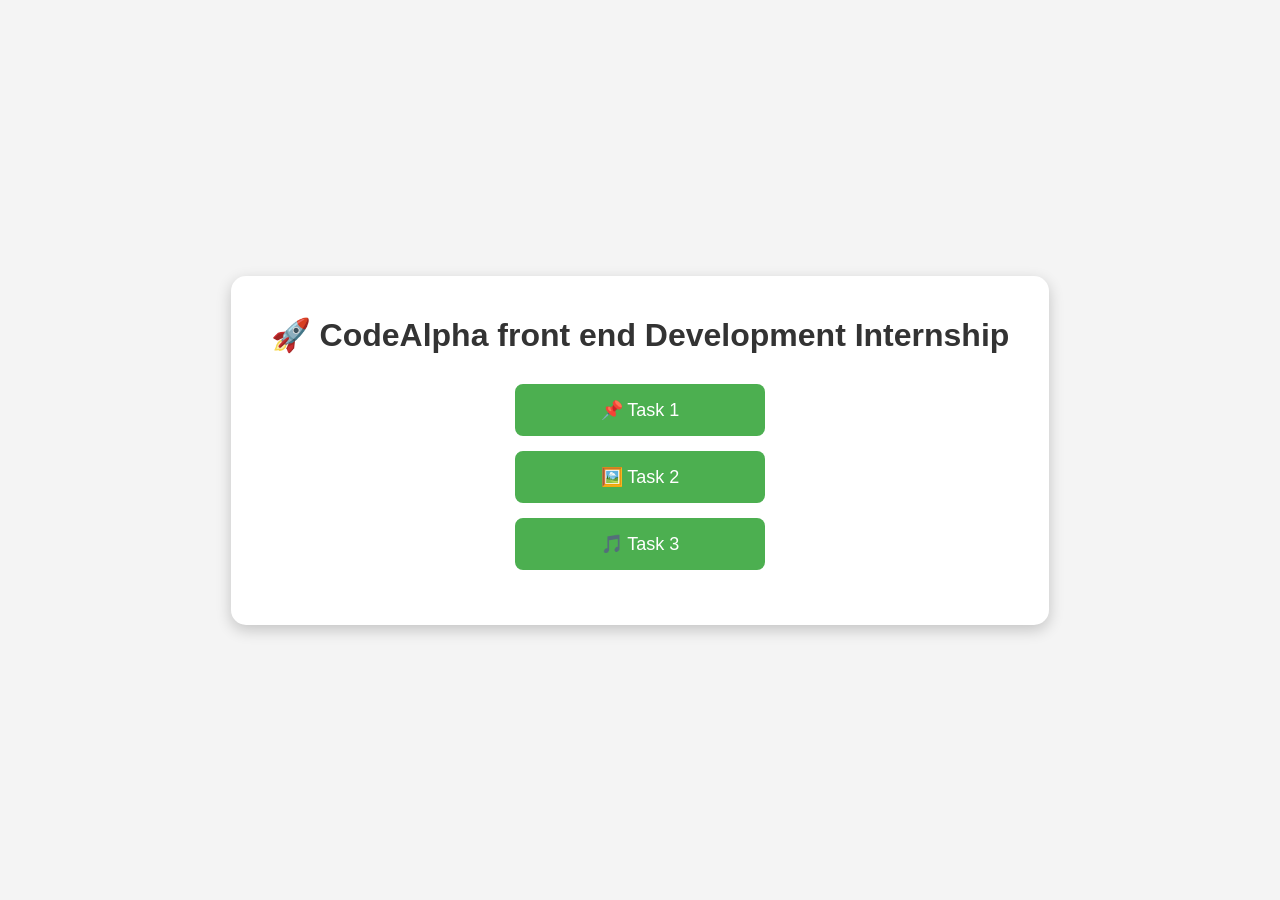
<file: index.html>
<!DOCTYPE html>
<html lang="en">
<head>
<meta charset="UTF-8">
<meta name="viewport" content="width=device-width, initial-scale=1.0">
<title>CodeAlpha front end Development Tasks</title>

<style>
*{
    margin:0;
    padding:0;
    box-sizing:border-box;
    font-family:Arial, sans-serif;
}

body{
    background:#f4f4f4;
    display:flex;
    justify-content:center;
    align-items:center;
    height:100vh;
}

.container{
    text-align:center;
    background:#fff;
    padding:40px;
    border-radius:15px;
    box-shadow:0 5px 15px rgba(0,0,0,0.2);
}

h1{
    margin-bottom:30px;
    color:#333;
}

a{
    display:block;
    width:250px;
    margin:15px auto;
    padding:15px;
    background:#4CAF50;
    color:white;
    text-decoration:none;
    border-radius:8px;
    font-size:18px;
    transition:.3s;
}

a:hover{
    background:#2e7d32;
    transform:scale(1.05);
}
</style>
</head>

<body>

<div class="container">
    <h1>🚀 CodeAlpha  front end Development Internship</h1>

    <a href="Task1/">📌 Task 1</a>

    <a href="Task2/">🖼️ Task 2</a>

    <a href="Task3/">🎵 Task 3</a>

</div>

</body>
</html>
</file>
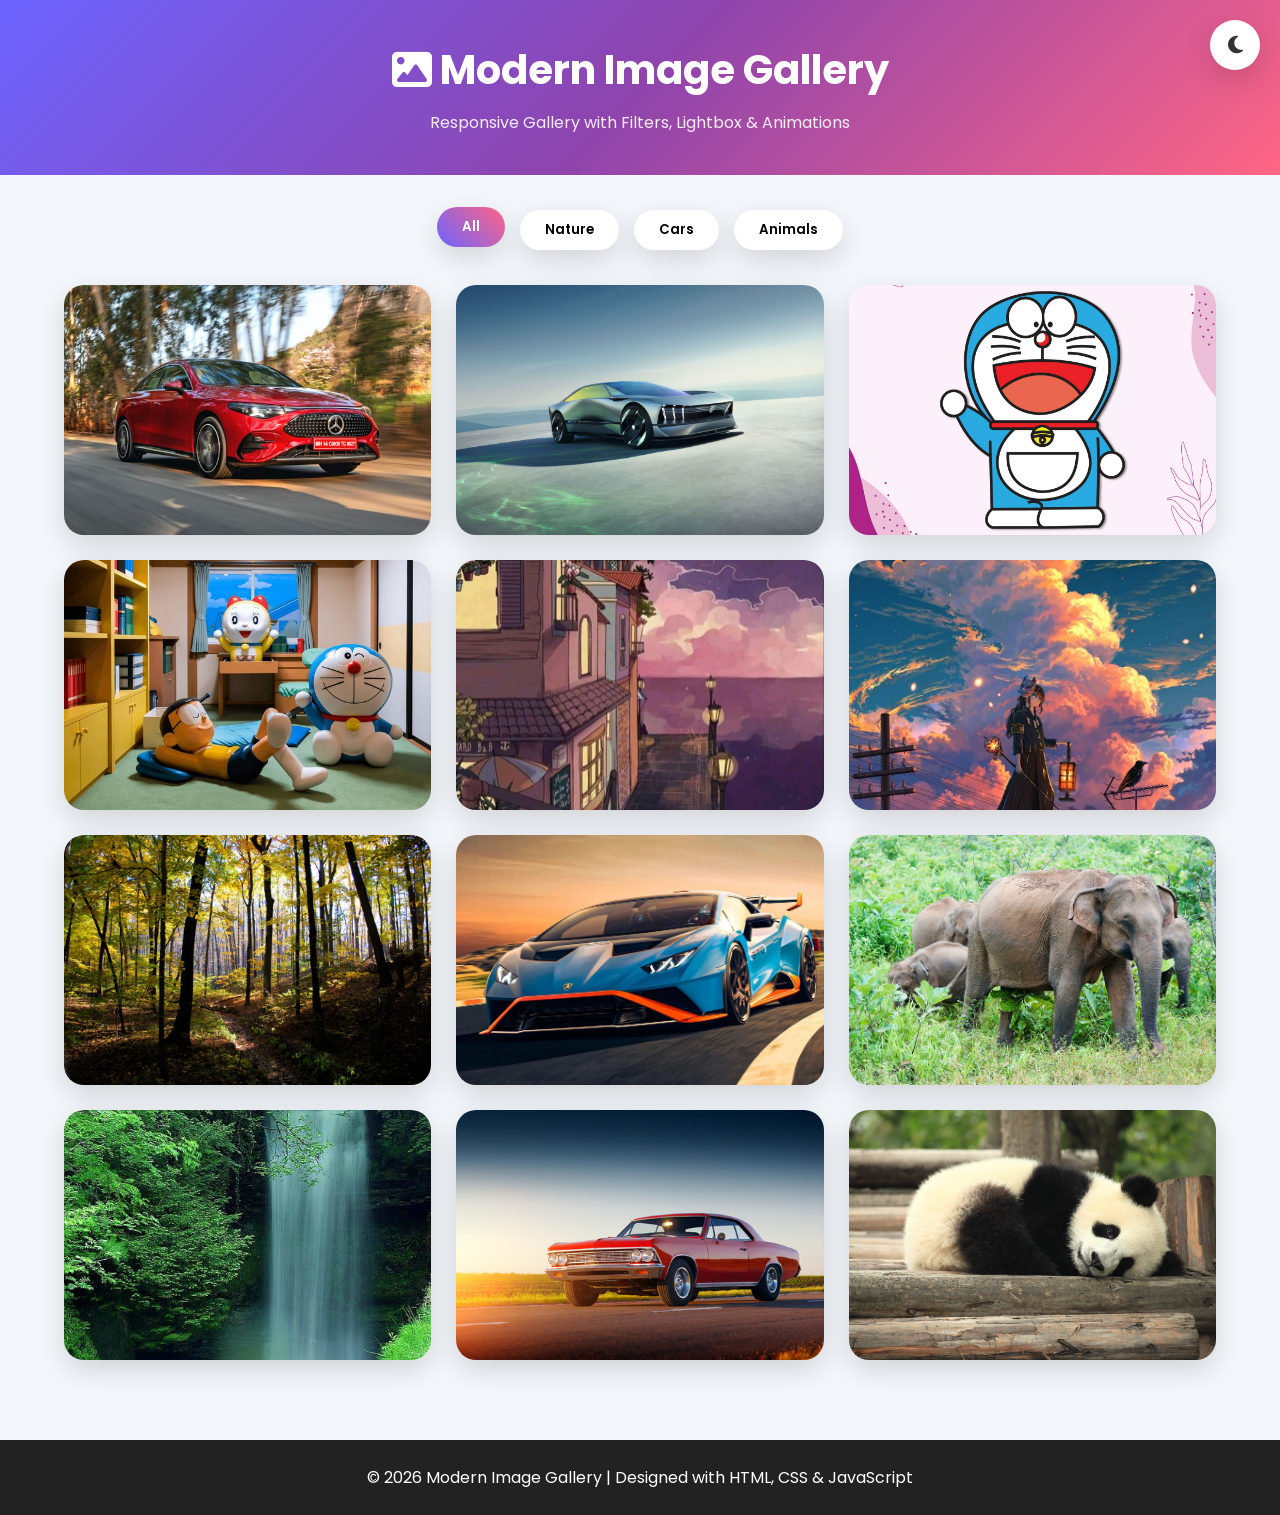
<file: Task1/index.html>
<!DOCTYPE html>
<html lang="en">
<head>
    <meta charset="UTF-8">
    <meta name="viewport" content="width=device-width, initial-scale=1.0">
    <title>Modern Image Gallery</title>

    <link rel="stylesheet" href="style.css">

    <link rel="preconnect" href="https://fonts.googleapis.com">
    <link href="https://fonts.googleapis.com/css2?family=Poppins:wght@300;400;500;600;700&display=swap" rel="stylesheet">

    <link rel="stylesheet"
    href="https://cdnjs.cloudflare.com/ajax/libs/font-awesome/6.6.0/css/all.min.css">
</head>
<body>

<header>
    <h1><i class="fa-solid fa-image"></i> Modern Image Gallery</h1>
    <p>Responsive Gallery with Filters, Lightbox & Animations</p>

    <button id="themeBtn">
        <i class="fa-solid fa-moon"></i>
    </button>
</header>

<section class="filters">
    <button class="filter active" data-filter="all">All</button>
    <button class="filter" data-filter="nature">Nature</button>
    <button class="filter" data-filter="cars">Cars</button>
    <button class="filter" data-filter="animals">Animals</button>
</section>

<section class="gallery">

<div class="card cars">
<img src="img1.jpg" alt="">
<div class="overlay">
<h3>cars</h3>
<button class="view-btn">View</button>
</div>
</div>

<div class="card cars">
<img src="img2.jpg" alt="">
<div class="overlay">
<h3>Sports Car</h3>
<button class="view-btn">View</button>
</div>
</div>

<div class="card cartoon">
<img src="img3.jpg" alt="">
<div class="overlay">
<h3>doraemon</h3>
<button class="view-btn">View</button>
</div>
</div>

<div class="card cartoon">
<img src="img4.jpg" alt="">
<div class="overlay">
<h3>nobita</h3>
<button class="view-btn">View</button>
</div>
</div>

<div class="card anime">
<img src="img5.jpg" alt="">
<div class="overlay">
<h3>animation</h3>
<button class="view-btn">View</button>
</div>
</div>

<div class="card anime">
<img src="img6.jpg" alt="">
<div class="overlay">
<h3>anime</h3>
<button class="view-btn">View</button>
</div>
</div>

<div class="card nature">
<img src="img7.jpg" alt="">
<div class="overlay">
<h3>Forest</h3>
<button class="view-btn">View</button>
</div>
</div>

<div class="card cars">
<img src="img8.jpg" alt="">
<div class="overlay">
<h3>Super Car</h3>
<button class="view-btn">View</button>
</div>
</div>

<div class="card animals">
<img src="img9.jpg" alt="">
<div class="overlay">
<h3>Elephant</h3>
<button class="view-btn">View</button>
</div>
</div>

<div class="card nature">
<img src="img10.jpg" alt="">
<div class="overlay">
<h3>Waterfall</h3>
<button class="view-btn">View</button>
</div>
</div>

<div class="card cars">
<img src="img11.jpg" alt="">
<div class="overlay">
<h3>Classic Car</h3>
<button class="view-btn">View</button>
</div>
</div>

<div class="card animals">
<img src="img12.jpg" alt="">
<div class="overlay">
<h3>Panda</h3>
<button class="view-btn">View</button>
</div>
</div>

</section>

<div class="lightbox">

<span class="close">&times;</span>

<button class="prev">
<i class="fa-solid fa-angle-left"></i>
</button>

<img id="lightbox-img">

<button class="next">
<i class="fa-solid fa-angle-right"></i>
</button>

<div class="counter">
<span id="current">1</span> /
<span id="total">12</span>
</div>

</div>

<footer>
<p>© 2026 Modern Image Gallery | Designed with HTML, CSS & JavaScript</p>
</footer>

<script src="script.js"></script>

</body>
</html>
</file>
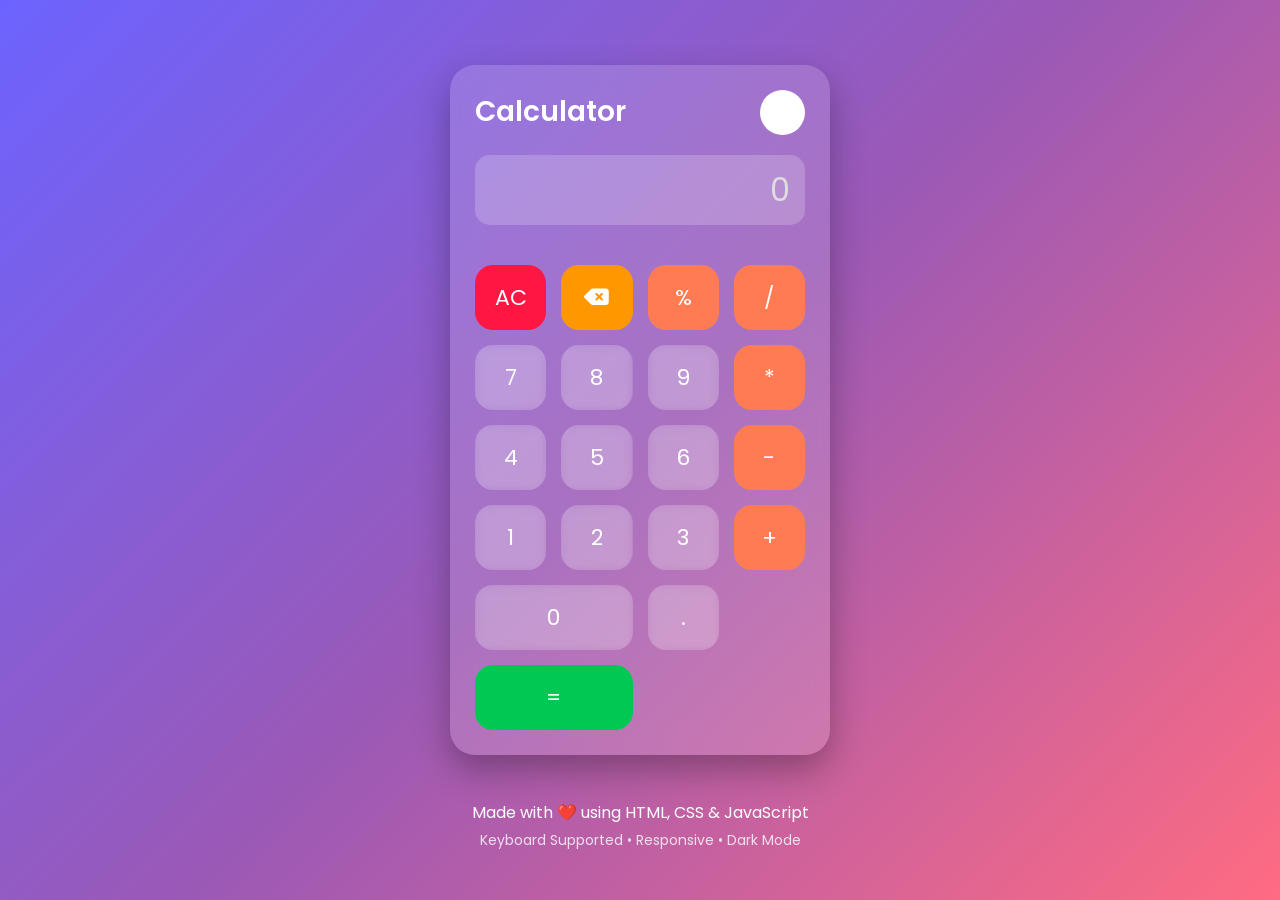
<file: Task2/index.html>
<!DOCTYPE html>
<html lang="en">
<head>
<meta charset="UTF-8">
<meta name="viewport" content="width=device-width, initial-scale=1.0">
<title>Modern Calculator</title>

<link rel="stylesheet" href="style.css">

<link href="https://fonts.googleapis.com/css2?family=Poppins:wght@300;400;500;600;700&display=swap" rel="stylesheet">

<link rel="stylesheet"
href="https://cdnjs.cloudflare.com/ajax/libs/font-awesome/6.6.0/css/all.min.css">

</head>
<body>

<div class="container">

<div class="calculator">

<div class="top">

<h2>Calculator</h2>

<button id="theme">
<i class="fa-solid fa-moon"></i>
</button>

</div>

<div class="display">

<input type="text" id="result" readonly placeholder="0">

<div id="history"></div>

</div>

<div class="buttons">

<button class="operator clear">AC</button>

<button class="operator delete">
<i class="fa-solid fa-delete-left"></i>
</button>

<button class="operator">%</button>

<button class="operator">/</button>

<button>7</button>
<button>8</button>
<button>9</button>

<button class="operator">*</button>

<button>4</button>
<button>5</button>
<button>6</button>

<button class="operator">-</button>

<button>1</button>
<button>2</button>
<button>3</button>

<button class="operator">+</button>

<button class="zero">0</button>

<button>.</button>

<button class="equal">=</button>

</div>

</div>

</div>

<footer>

<p>
Made with ❤️ using HTML, CSS & JavaScript
</p>

<p class="hint">
Keyboard Supported • Responsive • Dark Mode
</p>

</footer>

<script src="script.js"></script>

</body>
</html>
</file>
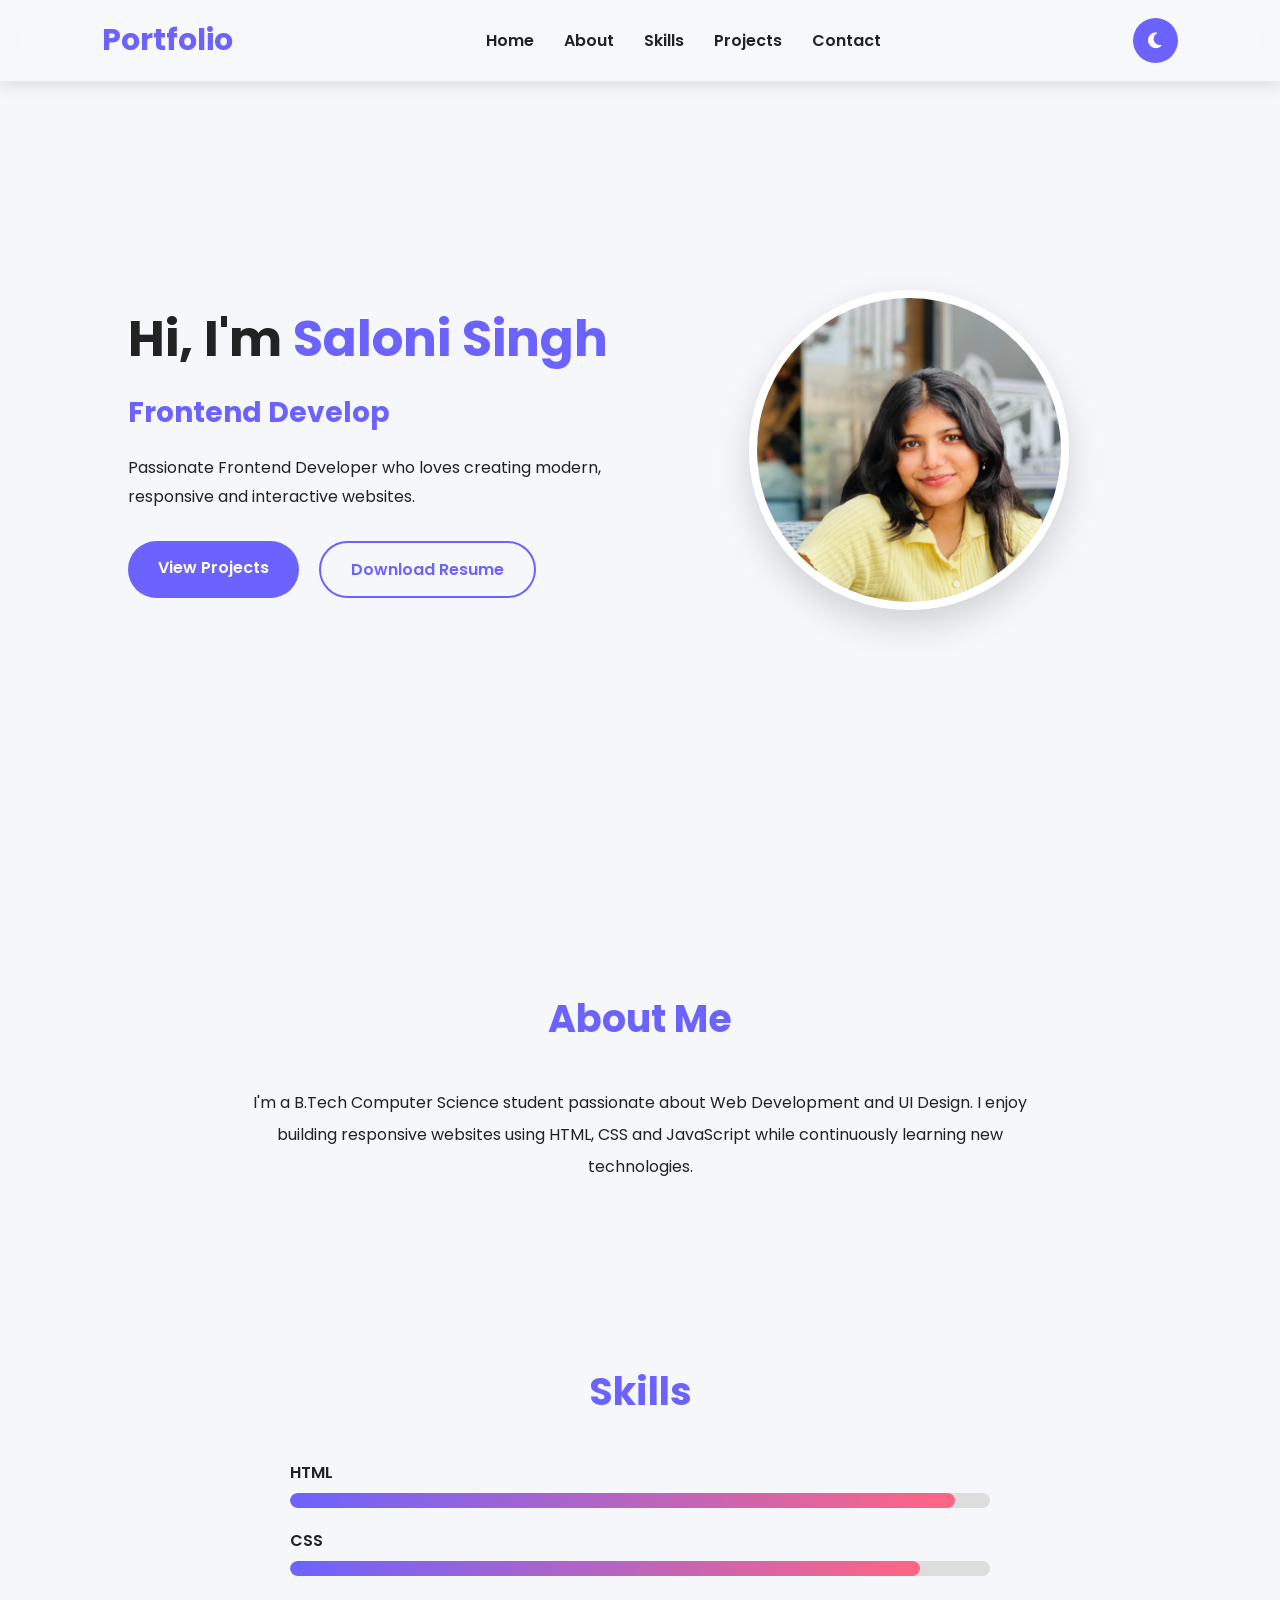
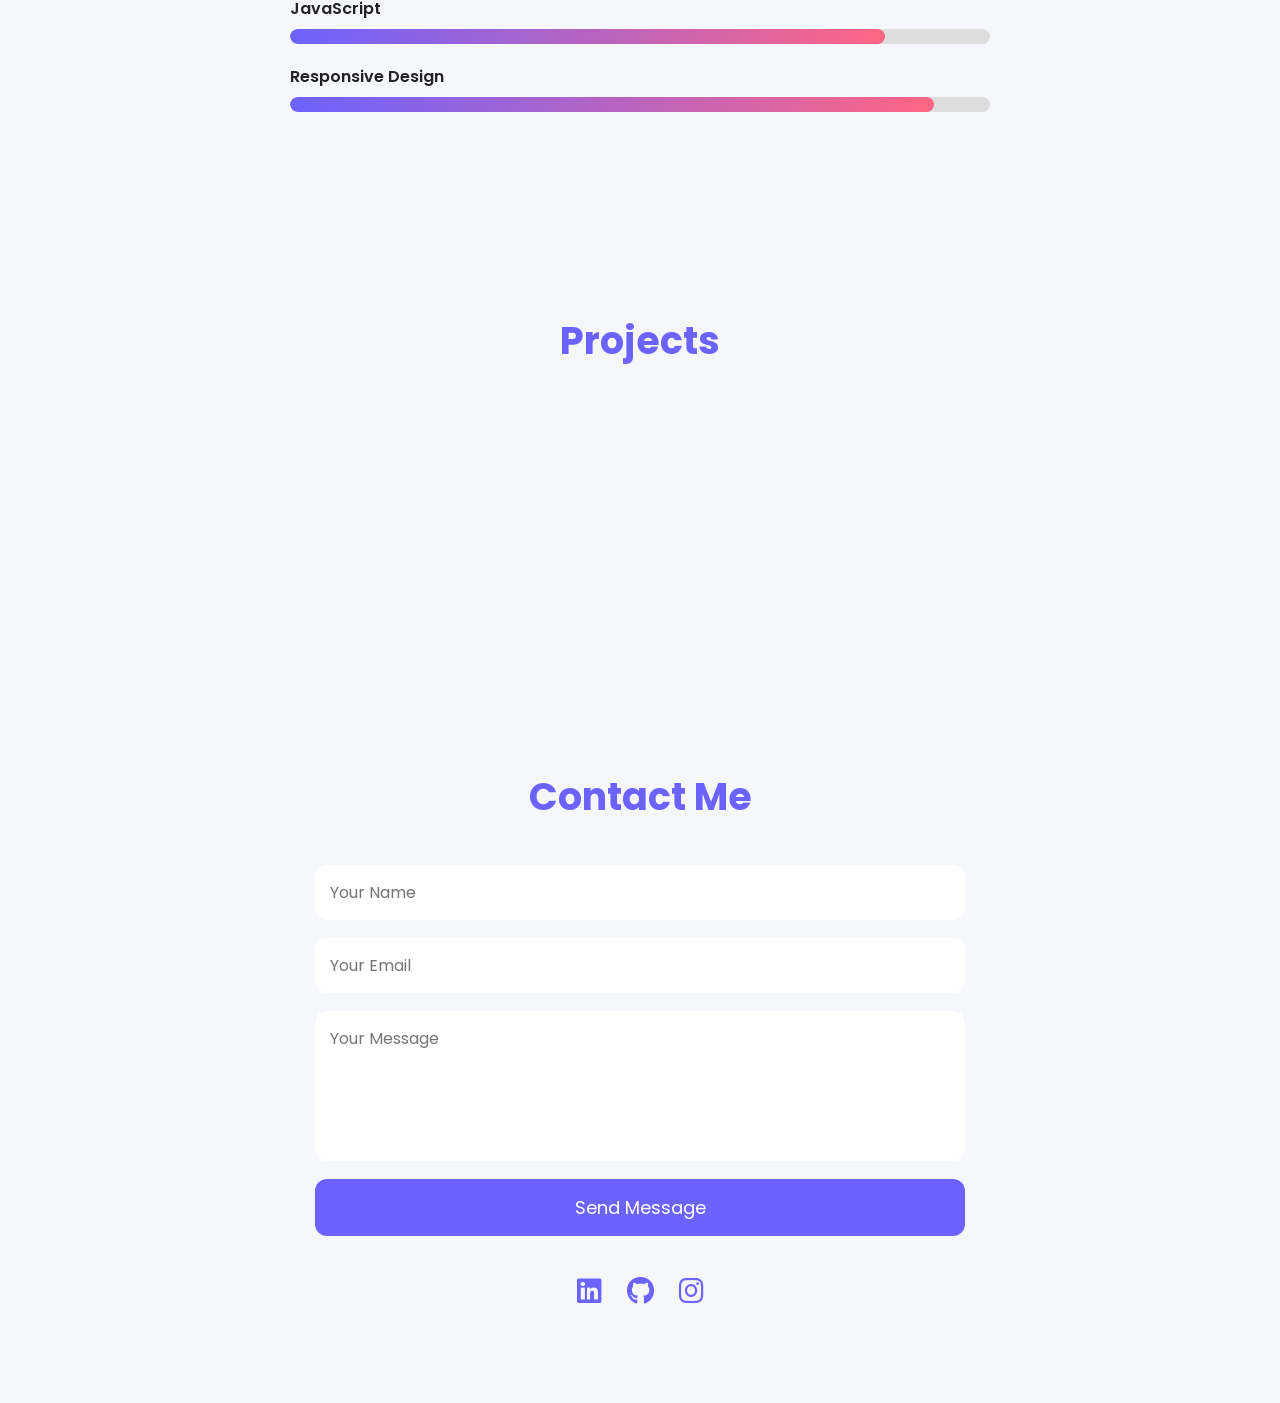
<file: Task3/index.html>
<!DOCTYPE html>
<html lang="en">
<head>
<meta charset="UTF-8">
<meta name="viewport" content="width=device-width, initial-scale=1.0">
<title>Saloni Singh | Portfolio</title>

<link rel="stylesheet" href="style.css">

<link href="https://fonts.googleapis.com/css2?family=Poppins:wght@300;400;500;600;700&display=swap" rel="stylesheet">

<link rel="stylesheet"
href="https://cdnjs.cloudflare.com/ajax/libs/font-awesome/6.5.2/css/all.min.css">
</head>

<body>

<header>

<nav>

<h2 class="logo">Portfolio</h2>

<ul>

<li><a href="#home">Home</a></li>

<li><a href="#about">About</a></li>

<li><a href="#skills">Skills</a></li>

<li><a href="#projects">Projects</a></li>

<li><a href="#contact">Contact</a></li>

</ul>

<button id="themeToggle">
<i class="fa-solid fa-moon"></i>
</button>

</nav>

</header>

<section id="home" class="hero">

<div class="hero-text">

<h1>Hi, I'm <span>Saloni Singh</span></h1>

<h2><span id="typing"></span></h2>

<p>
Passionate Frontend Developer who loves creating modern, responsive and interactive websites.
</p>

<div class="buttons">

<a href="#projects" class="btn">View Projects</a>

<a href="resume.pdf" class="btn2" download>
Download Resume
</a>

</div>

</div>

<div class="hero-img">

<img src="profile.jpg" alt="Profile">

</div>

</section>

<section id="about">

<h2 class="title">About Me</h2>

<p class="about-text">

I'm a B.Tech Computer Science student passionate about Web Development and UI Design.

I enjoy building responsive websites using HTML, CSS and JavaScript while continuously learning new technologies.

</p>

</section>

<section id="skills">

<h2 class="title">Skills</h2>

<div class="skill">

<p>HTML</p>

<div class="bar">
<div class="fill html"></div>
</div>

</div>

<div class="skill">

<p>CSS</p>

<div class="bar">
<div class="fill css"></div>
</div>

</div>

<div class="skill">

<p>JavaScript</p>

<div class="bar">
<div class="fill js"></div>
</div>

</div>

<div class="skill">

<p>Responsive Design</p>

<div class="bar">
<div class="fill responsive"></div>
</div>

</div>

</section>

<section id="projects">

<h2 class="title">Projects</h2>

<div class="project-container">

<div class="card">

<h3>Image Gallery</h3>

<p>
Responsive image gallery with filters, lightbox and animations.
</p>

</div>

<div class="card">

<h3>Calculator</h3>

<p>
Modern calculator with keyboard support, dark mode and responsive layout.
</p>

</div>

<div class="card">

<h3>Portfolio Website</h3>

<p>
Animated portfolio with smooth scrolling, dark mode and modern UI.
</p>

</div>

</div>

</section>

<section id="contact">

<h2 class="title">Contact Me</h2>

<form>

<input type="text" placeholder="Your Name" required>

<input type="email" placeholder="Your Email" required>

<textarea placeholder="Your Message"></textarea>

<button type="submit">
Send Message
</button>

</form>

<div class="social">

<a href="#"><i class="fab fa-linkedin"></i></a>

<a href="#"><i class="fab fa-github"></i></a>

<a href="#"><i class="fab fa-instagram"></i></a>

</div>

</section>

<button id="topBtn">

<i class="fa-solid fa-arrow-up"></i>

</button>

<script src="script.js"></script>

</body>
</html>
</file>
<file: Task1/style.css>
*{
    margin:0;
    padding:0;
    box-sizing:border-box;
    font-family:'Poppins',sans-serif;
}

:root{
    --bg:#f4f7fb;
    --card:#ffffff;
    --text:#222;
    --primary:#6c63ff;
    --secondary:#ff6584;
    --shadow:0 10px 30px rgba(0,0,0,.15);
}

body.dark{
    --bg:#111827;
    --card:#1f2937;
    --text:#fff;
}

body{
    background:var(--bg);
    color:var(--text);
    transition:.4s;
}

header{
    text-align:center;
    padding:40px 20px;
    background:linear-gradient(135deg,#6c63ff,#8e44ad,#ff6584);
    color:white;
    position:relative;
}

header h1{
    font-size:40px;
    margin-bottom:10px;
}

header p{
    opacity:.9;
}

#themeBtn{
    position:absolute;
    top:20px;
    right:20px;
    width:50px;
    height:50px;
    border:none;
    border-radius:50%;
    background:white;
    color:#333;
    cursor:pointer;
    font-size:20px;
    box-shadow:var(--shadow);
}

.filters{
    display:flex;
    justify-content:center;
    flex-wrap:wrap;
    gap:15px;
    margin:35px;
}

.filter{
    padding:10px 25px;
    border:none;
    border-radius:30px;
    cursor:pointer;
    background:white;
    box-shadow:var(--shadow);
    transition:.3s;
    font-weight:600;
}

.filter:hover,
.filter.active{
    background:linear-gradient(45deg,#6c63ff,#ff6584);
    color:white;
    transform:translateY(-3px);
}

.gallery{
    width:90%;
    margin:auto;
    display:grid;
    grid-template-columns:repeat(auto-fit,minmax(280px,1fr));
    gap:25px;
    padding-bottom:50px;
}

.card{
    position:relative;
    overflow:hidden;
    border-radius:20px;
    background:var(--card);
    box-shadow:var(--shadow);
}

.card img{
    width:100%;
    height:250px;
    object-fit:cover;
    transition:.5s;
    display:block;
}

.card:hover img{
    transform:scale(1.12);
}

.overlay{
    position:absolute;
    inset:0;
    background:rgba(0,0,0,.55);
    display:flex;
    flex-direction:column;
    justify-content:center;
    align-items:center;
    color:white;
    opacity:0;
    transition:.4s;
}

.card:hover .overlay{
    opacity:1;
}

.overlay h3{
    margin-bottom:15px;
    font-size:24px;
}

.view-btn{
    padding:10px 24px;
    border:none;
    border-radius:30px;
    background:white;
    color:#333;
    cursor:pointer;
    font-weight:600;
    transition:.3s;
}

.view-btn:hover{
    background:#6c63ff;
    color:white;
}

.lightbox{
    position:fixed;
    inset:0;
    background:rgba(0,0,0,.9);
    display:none;
    justify-content:center;
    align-items:center;
    z-index:999;
}

.lightbox img{
    max-width:85%;
    max-height:80%;
    border-radius:15px;
    animation:zoom .35s;
}

@keyframes zoom{
    from{
        transform:scale(.8);
        opacity:0;
    }
    to{
        transform:scale(1);
        opacity:1;
    }
}

.close{
    position:absolute;
    top:20px;
    right:35px;
    font-size:45px;
    color:white;
    cursor:pointer;
}

.prev,
.next{
    position:absolute;
    top:50%;
    transform:translateY(-50%);
    width:55px;
    height:55px;
    border:none;
    border-radius:50%;
    cursor:pointer;
    background:white;
    font-size:22px;
    transition:.3s;
}

.prev{
    left:30px;
}

.next{
    right:30px;
}

.prev:hover,
.next:hover{
    background:#6c63ff;
    color:white;
}

.counter{
    position:absolute;
    bottom:30px;
    color:white;
    font-size:20px;
    font-weight:600;
}

footer{
    text-align:center;
    padding:25px;
    background:#222;
    color:white;
    margin-top:30px;
}

.hide{
    display:none;
}

@media(max-width:768px){

header h1{
    font-size:30px;
}

.gallery{
    width:95%;
}

.card img{
    height:220px;
}

.prev,
.next{
    width:45px;
    height:45px;
}

.lightbox img{
    max-width:95%;
}

}
</file>
<file: Task2/style.css>
*{
margin:0;
padding:0;
box-sizing:border-box;
font-family:'Poppins',sans-serif;
}

:root{
--bg:linear-gradient(135deg,#6C63FF,#9B59B6,#FF6B81);
--card:rgba(255,255,255,.15);
--text:#fff;
--shadow:0 15px 35px rgba(0,0,0,.3);
}

body.dark{
--bg:#0f172a;
--card:#1e293b;
--text:#fff;
}

body{
height:100vh;
display:flex;
justify-content:center;
align-items:center;
flex-direction:column;
background:var(--bg);
transition:.4s;
}

.container{
width:100%;
display:flex;
justify-content:center;
align-items:center;
padding:20px;
}

.calculator{
width:380px;
padding:25px;
border-radius:25px;
background:var(--card);
backdrop-filter:blur(15px);
box-shadow:var(--shadow);
animation:pop .8s;
}

@keyframes pop{
0%{
transform:scale(.8);
opacity:0;
}
100%{
transform:scale(1);
opacity:1;
}
}

.top{
display:flex;
justify-content:space-between;
align-items:center;
margin-bottom:20px;
}

.top h2{
color:var(--text);
font-size:28px;
font-weight:600;
}

#theme{
width:45px;
height:45px;
border:none;
border-radius:50%;
cursor:pointer;
font-size:18px;
background:white;
transition:.3s;
}

#theme:hover{
transform:rotate(180deg);
}

.display{
margin-bottom:20px;
}

#result{
width:100%;
height:70px;
border:none;
outline:none;
padding:15px;
border-radius:15px;
font-size:32px;
text-align:right;
background:rgba(255,255,255,.2);
color:white;
}

#result::placeholder{
color:#ddd;
}

#history{
text-align:right;
padding-top:10px;
color:#eee;
height:20px;
font-size:15px;
}

.buttons{
display:grid;
grid-template-columns:repeat(4,1fr);
gap:15px;
}

button{
height:65px;
border:none;
border-radius:18px;
font-size:22px;
cursor:pointer;
background:rgba(255,255,255,.15);
color:white;
transition:.25s;
backdrop-filter:blur(5px);
}

button:hover{
transform:translateY(-4px);
background:white;
color:#6C63FF;
box-shadow:0 10px 20px rgba(0,0,0,.2);
}

button:active{
transform:scale(.95);
}

.operator{
background:#ff7b54;
}

.operator:hover{
background:#ff5722;
color:white;
}

.equal{
background:#00c853;
grid-column:span 2;
}

.equal:hover{
background:#00a844;
color:white;
}

.zero{
grid-column:span 2;
}

.clear{
background:#ff1744;
}

.clear:hover{
background:#d50000;
color:white;
}

.delete{
background:#ff9800;
}

.delete:hover{
background:#ef6c00;
color:white;
}

footer{
margin-top:20px;
text-align:center;
color:white;
}

footer p{
margin:5px;
}

.hint{
font-size:14px;
opacity:.8;
}

@media(max-width:480px){

.calculator{
width:100%;
}

button{
height:58px;
font-size:20px;
}

#result{
font-size:28px;
}

.top h2{
font-size:24px;
}

}
</file>
<file: Task3/style.css>
*{
margin:0;
padding:0;
box-sizing:border-box;
font-family:'Poppins',sans-serif;
scroll-behavior:smooth;
}

:root{
--bg:#f5f7fb;
--text:#222;
--card:rgba(255,255,255,.6);
--primary:#6c63ff;
--secondary:#ff6584;
--shadow:0 15px 35px rgba(0,0,0,.15);
}

body.dark{
--bg:#0f172a;
--text:#fff;
--card:rgba(30,41,59,.9);
}

body{
background:var(--bg);
color:var(--text);
transition:.4s;
}

/* Navbar */

header{
position:fixed;
top:0;
left:0;
width:100%;
background:rgba(255,255,255,.15);
backdrop-filter:blur(15px);
padding:18px 8%;
z-index:999;
box-shadow:0 5px 15px rgba(0,0,0,.1);
}

nav{
display:flex;
justify-content:space-between;
align-items:center;
}

.logo{
font-size:30px;
font-weight:700;
color:var(--primary);
}

nav ul{
display:flex;
gap:30px;
list-style:none;
}

nav a{
text-decoration:none;
color:var(--text);
font-weight:600;
transition:.3s;
}

nav a:hover{
color:var(--primary);
}

#themeToggle{
width:45px;
height:45px;
border:none;
border-radius:50%;
cursor:pointer;
background:var(--primary);
color:#fff;
font-size:18px;
transition:.3s;
}

#themeToggle:hover{
transform:rotate(180deg);
}

/* Hero */

.hero{
min-height:100vh;
display:flex;
justify-content:space-between;
align-items:center;
padding:120px 10%;
gap:50px;
}

.hero-text{
flex:1;
animation:slideLeft 1s;
}

.hero-text h1{
font-size:50px;
margin-bottom:15px;
}

.hero-text span{
color:var(--primary);
}

.hero-text h2{
font-size:28px;
margin-bottom:20px;
color:var(--secondary);
}

.hero-text p{
line-height:1.8;
margin-bottom:30px;
}

.buttons{
display:flex;
gap:20px;
}

.btn,
.btn2{
padding:14px 30px;
border-radius:30px;
text-decoration:none;
font-weight:600;
transition:.3s;
}

.btn{
background:var(--primary);
color:white;
}

.btn2{
border:2px solid var(--primary);
color:var(--primary);
}

.btn:hover,
.btn2:hover{
transform:translateY(-4px);
}

.hero-img{
flex:1;
display:flex;
justify-content:center;
}

.hero-img img{
width:320px;
height:320px;
border-radius:50%;
object-fit:cover;
border:8px solid white;
box-shadow:var(--shadow);
animation:float 4s ease-in-out infinite;
}

/* Sections */

section{
padding:90px 10%;
}

.title{
text-align:center;
font-size:38px;
margin-bottom:40px;
color:var(--primary);
}

.about-text{
max-width:800px;
margin:auto;
text-align:center;
line-height:2;
}

/* Skills */

.skill{
margin:20px auto;
max-width:700px;
}

.skill p{
margin-bottom:8px;
font-weight:600;
}

.bar{
height:15px;
background:#ddd;
border-radius:20px;
overflow:hidden;
}

.fill{
height:100%;
border-radius:20px;
background:linear-gradient(90deg,var(--primary),var(--secondary));
animation:grow 2s;
}

.html{width:95%;}
.css{width:90%;}
.js{width:85%;}
.responsive{width:92%;}

/* Projects */

.project-container{
display:grid;
grid-template-columns:repeat(auto-fit,minmax(260px,1fr));
gap:30px;
}

.card{
background:var(--card);
padding:30px;
border-radius:20px;
backdrop-filter:blur(10px);
box-shadow:var(--shadow);
transition:.4s;
}

.card:hover{
transform:translateY(-10px);
}

.card h3{
margin-bottom:15px;
color:var(--primary);
}

/* Contact */

form{
max-width:650px;
margin:auto;
display:flex;
flex-direction:column;
gap:18px;
}

input,
textarea{
padding:15px;
border:none;
border-radius:12px;
outline:none;
font-size:16px;
}

textarea{
height:150px;
resize:none;
}

form button{
padding:15px;
border:none;
border-radius:12px;
background:var(--primary);
color:white;
font-size:18px;
cursor:pointer;
transition:.3s;
}

form button:hover{
background:var(--secondary);
}

.social{
display:flex;
justify-content:center;
gap:25px;
margin-top:35px;
}

.social a{
font-size:28px;
color:var(--primary);
transition:.3s;
}

.social a:hover{
transform:scale(1.3);
color:var(--secondary);
}

/* Scroll Top */

#topBtn{
position:fixed;
bottom:25px;
right:25px;
width:55px;
height:55px;
border:none;
border-radius:50%;
background:var(--primary);
color:white;
font-size:20px;
cursor:pointer;
display:none;
box-shadow:var(--shadow);
}

/* Animations */

@keyframes float{
0%,100%{transform:translateY(0);}
50%{transform:translateY(-15px);}
}

@keyframes slideLeft{
from{
transform:translateX(-80px);
opacity:0;
}
to{
transform:translateX(0);
opacity:1;
}
}

@keyframes grow{
from{width:0;}
}

/* Mobile */

@media(max-width:768px){

nav ul{
display:none;
}

.hero{
flex-direction:column-reverse;
text-align:center;
}

.hero-text h1{
font-size:38px;
}

.hero-img img{
width:240px;
height:240px;
}

.buttons{
justify-content:center;
flex-wrap:wrap;
}

.title{
font-size:30px;
}

}
</file>
